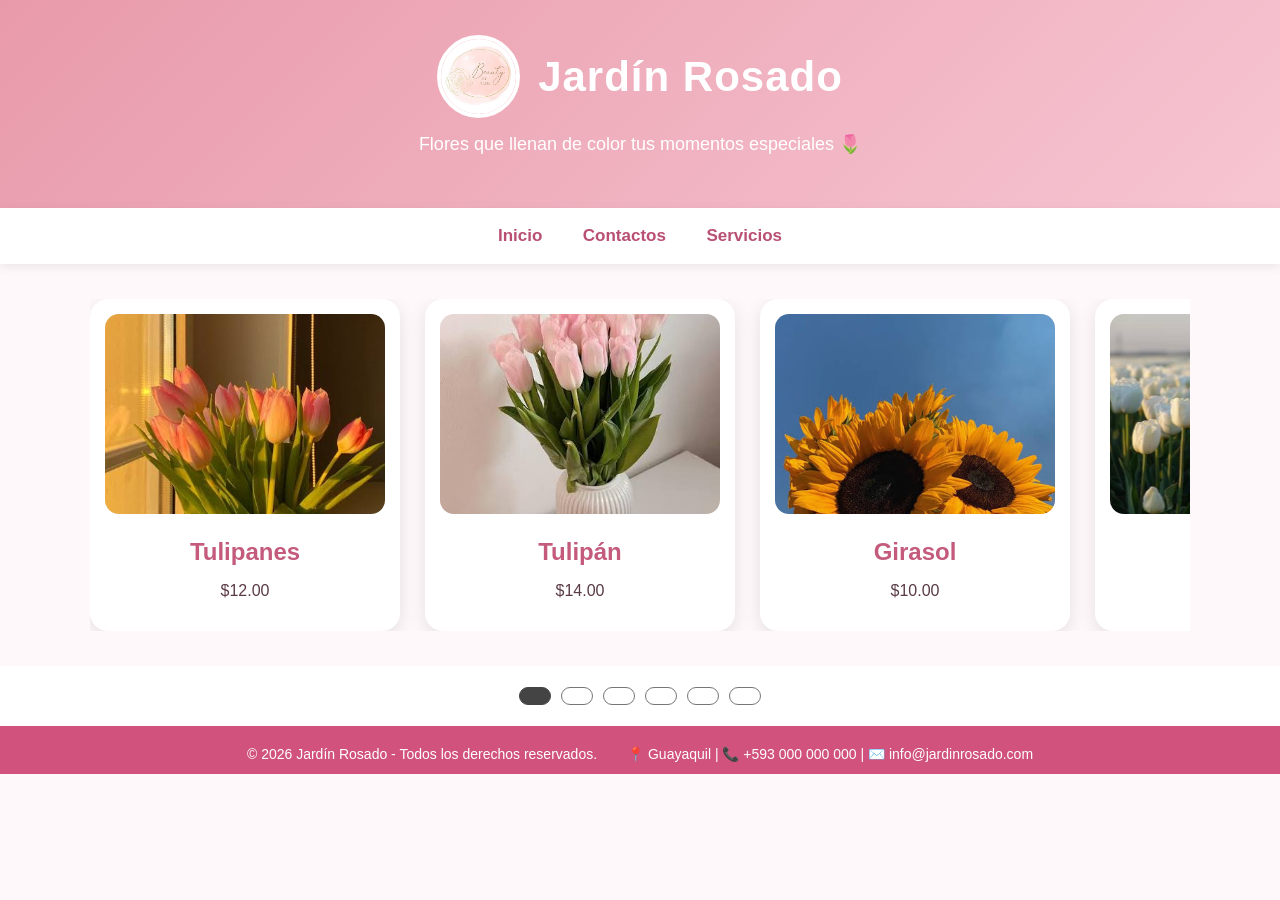
<file: index.html>
<!DOCTYPE html>
<html lang="es">

<head>

    <meta charset="UTF-8">

    <meta name="viewport" content="width=device-width, initial-scale=1.0">

    <title>Jardín Rosado</title>

    <link rel="icon" type="image/jpeg" href="img/logo.jpg">

    <link rel="stylesheet" href="css/estilo.css">

</head>

<body>

    <header>

        <div class="titulo">

            <img src="img/logo.jpg" alt="Logo de flores">

            <h1>Jardín Rosado</h1>

        </div>

        <p>Flores que llenan de color tus momentos especiales 🌷</p>

    </header>


    <nav>

        <a href="index.html">Inicio</a>

        <a href="paginas/contactos.html">Contactos</a>

        <a href="paginas/servicios.html">Servicios</a>

    </nav>


    <!-- CARRUSEL -->

    <div class="carrusel">

        <div class="ventana">

            <div class="tarjetas" id="tarjetas">

                <div class="tarjeta">

                    <img src="img/tulipanes.jpg" alt="Tulipanes">

                    <h2>Tulipanes</h2>

                    <p class="precio">$12.00</p>

                </div>


                <div class="tarjeta">

                    <img src="img/tuli.jpg" alt="Tulipán">

                    <h2>Tulipán</h2>

                    <p class="precio">$14.00</p>

                </div>


                <div class="tarjeta">

                    <img src="img/gira.jpg" alt="Girasol">

                    <h2>Girasol</h2>

                    <p class="precio">$10.00</p>

                </div>


                <div class="tarjeta">

                    <img src="img/flor.jpg" alt="Flores">

                    <h2>Flores</h2>

                    <p class="precio">$9.00</p>

                </div>


                <div class="tarjeta">

                    <img src="img/rosas.jpg" alt="Rosas">

                    <h2>Rosas</h2>

                    <p class="precio">$15.00</p>

                </div>


                <div class="tarjeta">

                    <img src="img/lirios.jpg" alt="Lirios">

                    <h2>Lirios</h2>

                    <p class="precio">$13.00</p>

                </div>

            </div>

        </div>

    </div>


    <!-- INDICADORES -->

    <div class="indicadores">

        <span class="indicador activo"></span>

        <span class="indicador"></span>

        <span class="indicador"></span>

        <span class="indicador"></span>

        <span class="indicador"></span>

        <span class="indicador"></span>

    </div>


    <!-- BARRA ROSADA -->

    <div class="barra-rosada"></div>


    <!-- FOOTER -->

    <footer>

        <div class="footer-container">

            <p>
                &copy; 2026 Jardín Rosado - Todos los derechos reservados.
            </p>

            <p>
                📍 Guayaquil |
                📞 +593 000 000 000 |
                ✉️ info@jardinrosado.com
            </p>

        </div>

    </footer>


    <!-- JAVASCRIPT -->

    <script>

        const tarjetas = document.getElementById("tarjetas");

        const indicadores = document.querySelectorAll(".indicador");

        let indice = 0;


        function mostrarFlor() {

            const ancho = tarjetas.children[0].offsetWidth + 25;

            tarjetas.style.transform =
                `translateX(-${indice * ancho}px)`;


            indicadores.forEach((indicador, i) => {

                indicador.classList.remove("activo");

                if (i === indice) {

                    indicador.classList.add("activo");

                }

            });

        }


        indicadores.forEach((indicador, i) => {

            indicador.addEventListener("click", function() {

                indice = i;

                mostrarFlor();

            });

        });


        window.addEventListener("resize", mostrarFlor);

        mostrarFlor();

    </script>

</body>

</html>
</file>
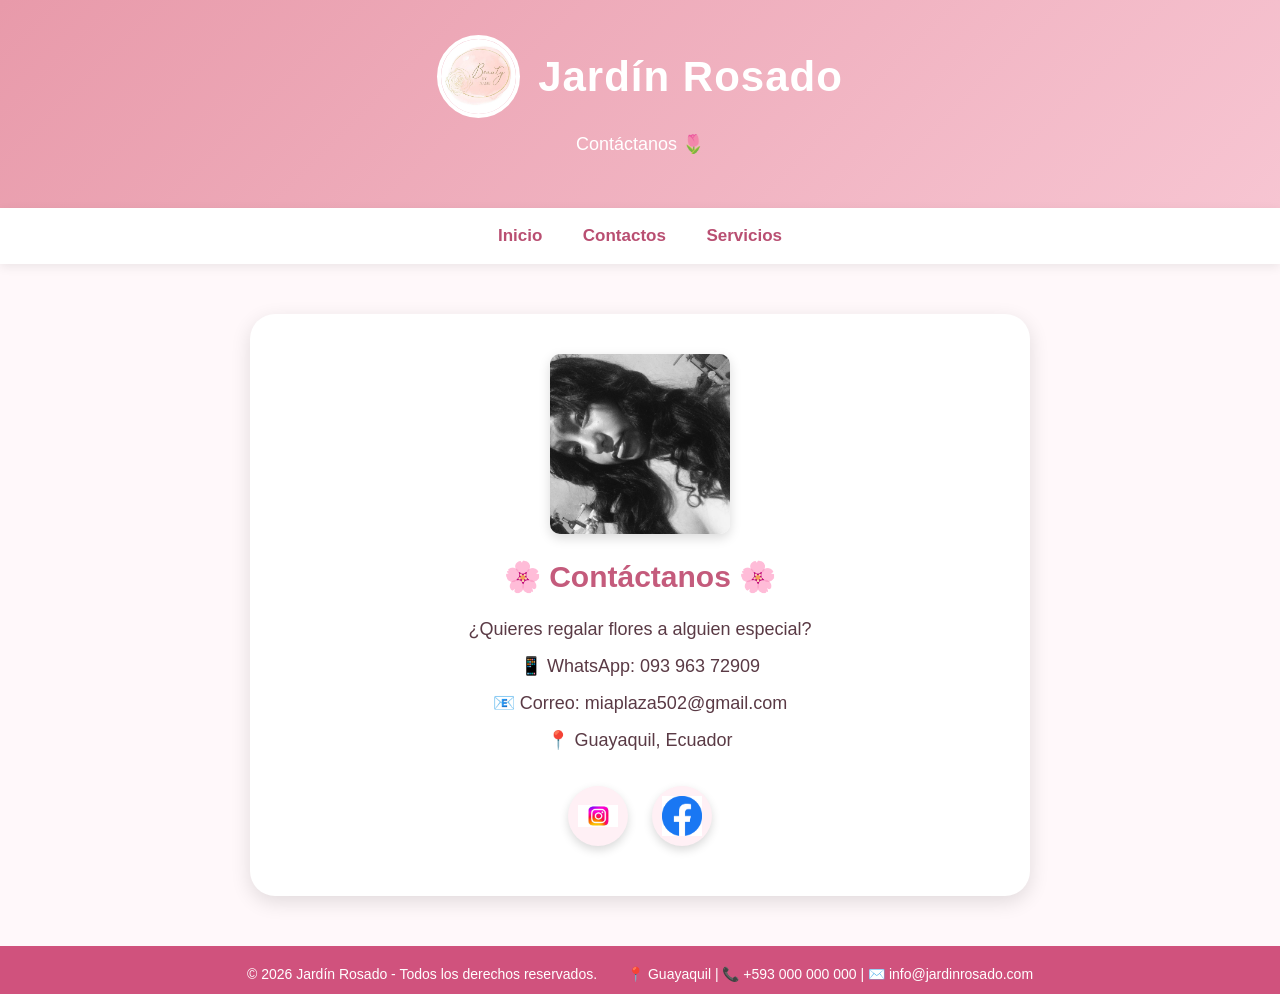
<file: paginas/contactos.html>
<!DOCTYPE html>
<html lang="es">

<head>

    <meta charset="UTF-8">

    <meta name="viewport" content="width=device-width, initial-scale=1.0">

    <title>Contactos - Jardín Rosado</title>

    <link rel="icon" type="image/jpeg" href="../img/logo.jpg">

    <link rel="stylesheet" href="../css/estilo.css">

</head>

<body>

    <!-- ENCABEZADO -->

    <header>

        <div class="titulo">

            <img src="../img/logo.jpg" alt="Logo de flores">

            <h1>Jardín Rosado</h1>

        </div>

        <p>Contáctanos 🌷</p>

    </header>


    <!-- MENÚ -->

    <nav>

        <a href="../index.html">Inicio</a>

        <a href="contactos.html">Contactos</a>

        <a href="servicios.html">Servicios</a>

    </nav>


    <!-- CONTACTO -->

    <section class="contacto">

        <img src="../img/foto.jpg" alt="Mi foto" class="foto-contacto">

        <h2>🌸 Contáctanos 🌸</h2>

        <p>¿Quieres regalar flores a alguien especial?</p>

        <p>📱 WhatsApp: 093 963 72909</p>

        <p>📧 Correo: miaplaza502@gmail.com</p>

        <p>📍 Guayaquil, Ecuador</p>


        <!-- REDES SOCIALES -->

        <div class="redes">

            <a href="https://www.instagram.com/" class="red-social">

                <img src="../img/insta.jpg" alt="Instagram">

            </a>


            <a href="https://www.facebook.com/profile.php?id=61575048236646" class="red-social">

                <img src="../img/facebook.png" alt="Facebook">

            </a>

        </div>

    </section>


    <!-- BARRA ROSADA -->

    <div class="barra-rosada"></div>


    <!-- FOOTER -->

    <footer>

        <div class="footer-container">

            <p>
                &copy; 2026 Jardín Rosado - Todos los derechos reservados.
            </p>

            <p>
                📍 Guayaquil |
                📞 +593 000 000 000 |
                ✉️ info@jardinrosado.com
            </p>

        </div>

    </footer>


</body>

</html>
</file>
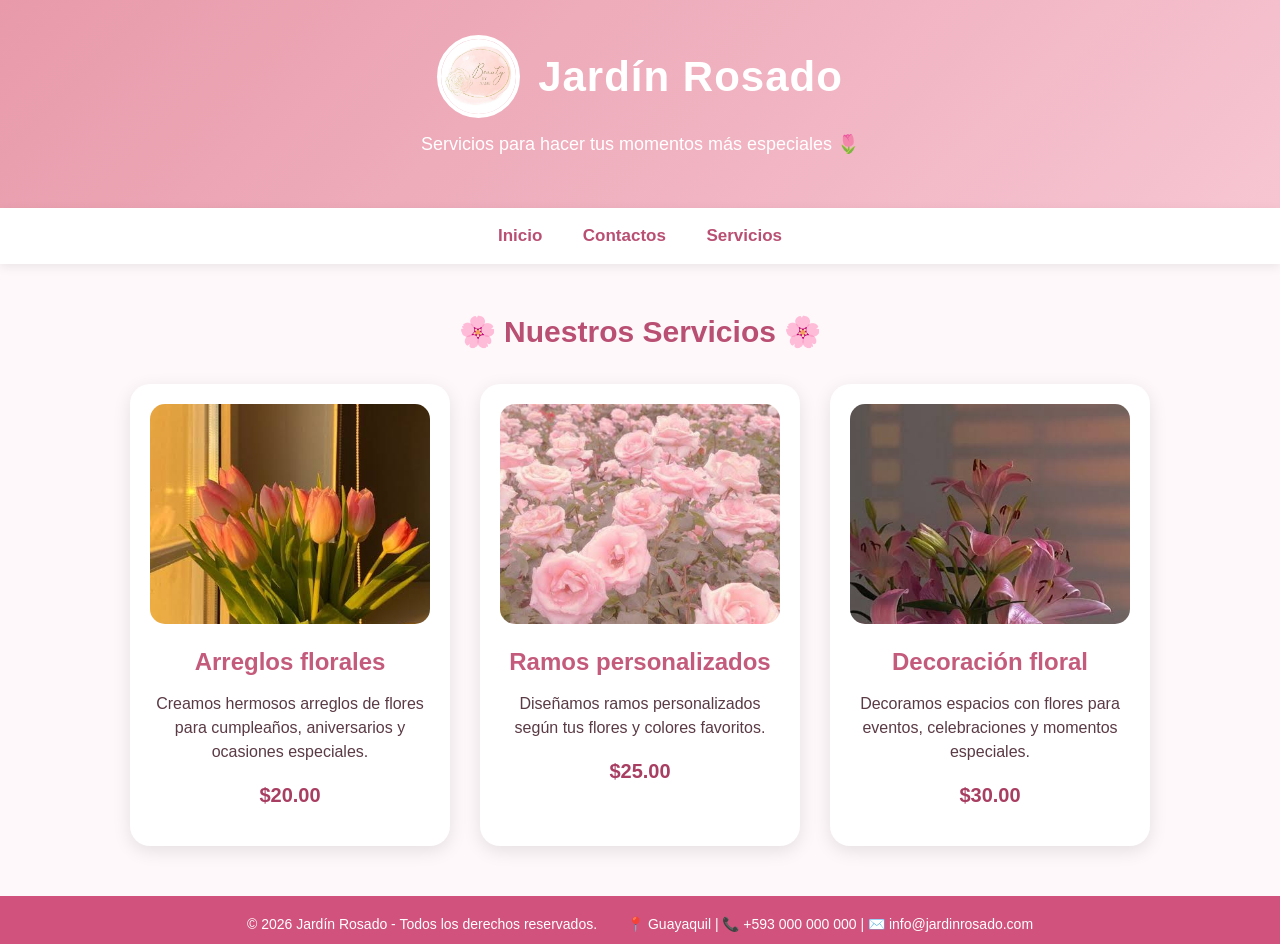
<file: paginas/servicios.html>
<!DOCTYPE html>
<html lang="es">

<head>

    <meta charset="UTF-8">

    <meta name="viewport" content="width=device-width, initial-scale=1.0">

    <title>Servicios - Jardín Rosado</title>

    <link rel="icon" type="image/jpeg" href="../img/logo.jpg">

    <link rel="stylesheet" href="../css/estilo.css">

</head>

<body>

    <header>

        <div class="titulo">

            <img src="../img/logo.jpg" alt="Logo de flores">

            <h1>Jardín Rosado</h1>

        </div>

        <p>Servicios para hacer tus momentos más especiales 🌷</p>

    </header>


    <nav>

        <a href="../index.html">Inicio</a>

        <a href="contactos.html">Contactos</a>

        <a href="servicios.html">Servicios</a>

    </nav>


    <section class="contenedor">

        <h2>🌸 Nuestros Servicios 🌸</h2>


        <div class="productos">


            <div class="producto">

                <img src="../img/tulipanes.jpg" alt="Arreglos florales">

                <h2>Arreglos florales</h2>

                <p>
                    Creamos hermosos arreglos de flores para
                    cumpleaños, aniversarios y ocasiones especiales.
                </p>

                <p><strong>$20.00</strong></p>

            </div>


            <div class="producto">

                <img src="../img/rosas.jpg" alt="Ramos personalizados">

                <h2>Ramos personalizados</h2>

                <p>
                    Diseñamos ramos personalizados según tus
                    flores y colores favoritos.
                </p>

                <p><strong>$25.00</strong></p>

            </div>


            <div class="producto">

                <img src="../img/lirios.jpg" alt="Decoración floral">

                <h2>Decoración floral</h2>

                <p>
                    Decoramos espacios con flores para eventos,
                    celebraciones y momentos especiales.
                </p>

                <p><strong>$30.00</strong></p>

            </div>


        </div>

    </section>


    <div class="barra-rosada"></div>


    <footer>

        <div class="footer-container">

            <p>
                &copy; 2026 Jardín Rosado - Todos los derechos reservados.
            </p>

            <p>
                📍 Guayaquil |
                📞 +593 000 000 000 |
                ✉️ info@jardinrosado.com
            </p>

        </div>

    </footer>


</body>

</html>
</file>
<file: css/estilo.css>
body {

    margin: 0;

    font-family: Arial, sans-serif;

    background-color: #fff8fa;

    color: #5a3a45;

}


/* =========================
   ENCABEZADO
========================= */

header {

    background: linear-gradient(135deg, #e89aaa, #f7c5d2);

    text-align: center;

    padding: 35px 20px;

}


.titulo {

    display: flex;

    align-items: center;

    justify-content: center;

    gap: 18px;

}


.titulo img {

    width: 75px;

    height: 75px;

    object-fit: cover;

    border-radius: 50%;

    border: 4px solid white;

}


.titulo h1 {

    margin: 0;

    font-size: 42px;

    color: white;

    letter-spacing: 1px;

}


header p {

    color: white;

    font-size: 18px;

    margin-top: 15px;

}


/* =========================
   MENÚ
========================= */

nav {

    background-color: white;

    text-align: center;

    padding: 18px;

    box-shadow: 0 3px 10px rgba(0, 0, 0, 0.08);

    position: sticky;

    top: 0;

    z-index: 10;

}


nav a {

    color: #b94f72;

    text-decoration: none;

    margin: 0 18px;

    font-size: 17px;

    font-weight: bold;

    transition: 0.3s;

}


nav a:hover {

    color: #e58aa5;

}


/* =========================
   CARRUSEL
========================= */

.carrusel {

    width: 90%;

    max-width: 1100px;

    margin: 35px auto;

    position: relative;

    overflow: hidden;

}


.ventana {

    width: 100%;

    overflow: hidden;

}


.tarjetas {

    display: flex;

    gap: 25px;

    transition: transform 0.5s ease;

}


.tarjeta {

    width: 280px;

    flex: 0 0 280px;

    background-color: white;

    border-radius: 18px;

    padding: 15px;

    text-align: center;

    box-shadow: 0 5px 18px rgba(0, 0, 0, 0.10);

}


.tarjeta img {

    width: 100%;

    height: 200px;

    object-fit: cover;

    border-radius: 14px;

}


.tarjeta h2 {

    color: #c45b7c;

    margin-bottom: 5px;

}


.precio {

    color: #5a3a45;

    font-size: 16px;

}


/* =========================
   PRODUCTOS / SERVICIOS
========================= */

.contenedor {

    width: 90%;

    max-width: 1100px;

    margin: 50px auto;

}


.contenedor > h2 {

    text-align: center;

    color: #b94f72;

    font-size: 30px;

    margin-bottom: 35px;

}


.productos {

    display: flex;

    justify-content: center;

    gap: 30px;

    flex-wrap: wrap;

}


.producto {

    background-color: white;

    width: 280px;

    padding: 20px;

    text-align: center;

    border-radius: 20px;

    box-shadow: 0 5px 18px rgba(0, 0, 0, 0.10);

    transition: 0.3s;

}


.producto:hover {

    transform: translateY(-7px);

    box-shadow: 0 10px 25px rgba(0, 0, 0, 0.15);

}


.producto img {

    width: 100%;

    height: 220px;

    object-fit: cover;

    border-radius: 15px;

}


.producto h2 {

    color: #c45b7c;

    margin-bottom: 10px;

}


.producto p {

    font-size: 16px;

    line-height: 1.5;

}


.producto strong {

    color: #a83e61;

    font-size: 20px;

}


/* =========================
   CONTACTOS
========================= */

.contacto {

    width: 80%;

    max-width: 700px;

    margin: 50px auto;

    background-color: white;

    padding: 40px;

    text-align: center;

    border-radius: 25px;

    box-shadow: 0 6px 20px rgba(0, 0, 0, 0.12);

}


.contacto h2 {

    font-size: 30px;

    color: #c45b7c;

    margin-bottom: 25px;

}


.contacto p {

    font-size: 18px;

    margin: 15px;

}


.foto-contacto {

    width: 180px;

    height: 180px;

    object-fit: cover;

    display: block;

    margin: 0 auto 25px;

    border-radius: 10px;

    box-shadow: 0 4px 12px rgba(0, 0, 0, 0.15);

}


/* =========================
   REDES SOCIALES
========================= */

.redes {

    margin-top: 25px;

}


.red-social {

    display: inline-flex;

    align-items: center;

    justify-content: center;

    width: 60px;

    height: 60px;

    margin: 10px;

    background-color: #fff0f5;

    border-radius: 50%;

    box-shadow: 0 4px 10px rgba(0, 0, 0, 0.15);

    transition: 0.3s;

}


.red-social img {

    width: 40px;

    height: 40px;

    object-fit: contain;

}


.red-social:hover {

    transform: scale(1.1);

}


/* =========================
   INDICADORES DEL CARRUSEL
========================= */

.indicadores {

    width: 100%;

    height: 60px;

    display: flex;

    justify-content: center;

    align-items: center;

    gap: 10px;

    background-color: white;

    margin: 0;

    padding: 0;

}


.indicador {

    width: 30px;

    height: 16px;

    border: 1px solid #777;

    border-radius: 20px;

    background-color: white;

    cursor: pointer;

    transition: 0.3s;

}


.indicador.activo {

    background-color: #444;

    border-color: #444;

}


/* =========================
   BARRA ROSADA
========================= */

.barra-rosada {

    width: 100%;

    height: 8px;

    background-color: #d0527d;

    margin: 0;

    padding: 0;

}


/* =========================
   FOOTER
========================= */

footer {

    background-color: #d0527d;

    color: white;

    padding: 12px 20px;

    font-size: 14px;

    width: 100%;

    box-sizing: border-box;

}


.footer-container {

    max-width: 1100px;

    margin: 0 auto;

    display: flex;

    justify-content: center;

    align-items: center;

    flex-wrap: wrap;

    gap: 30px;

}


.footer-container p {

    margin: 0;

}


.footer-container a {

    color: white;

    text-decoration: none;

}


.footer-container a:hover {

    text-decoration: underline;

}


/* =========================
   CELULAR
========================= */

@media (max-width: 700px) {

    .titulo h1 {

        font-size: 30px;

    }


    .titulo img {

        width: 55px;

        height: 55px;

    }


    nav a {

        display: inline-block;

        margin: 7px;

        font-size: 15px;

    }


    .tarjeta {

        width: 280px;

        flex: 0 0 280px;

    }


    .producto {

        width: 85%;

    }


    .contacto {

        width: 80%;

        padding: 25px;

    }


    .footer-container {

        flex-direction: column;

        text-align: center;

    }

}
</file>
